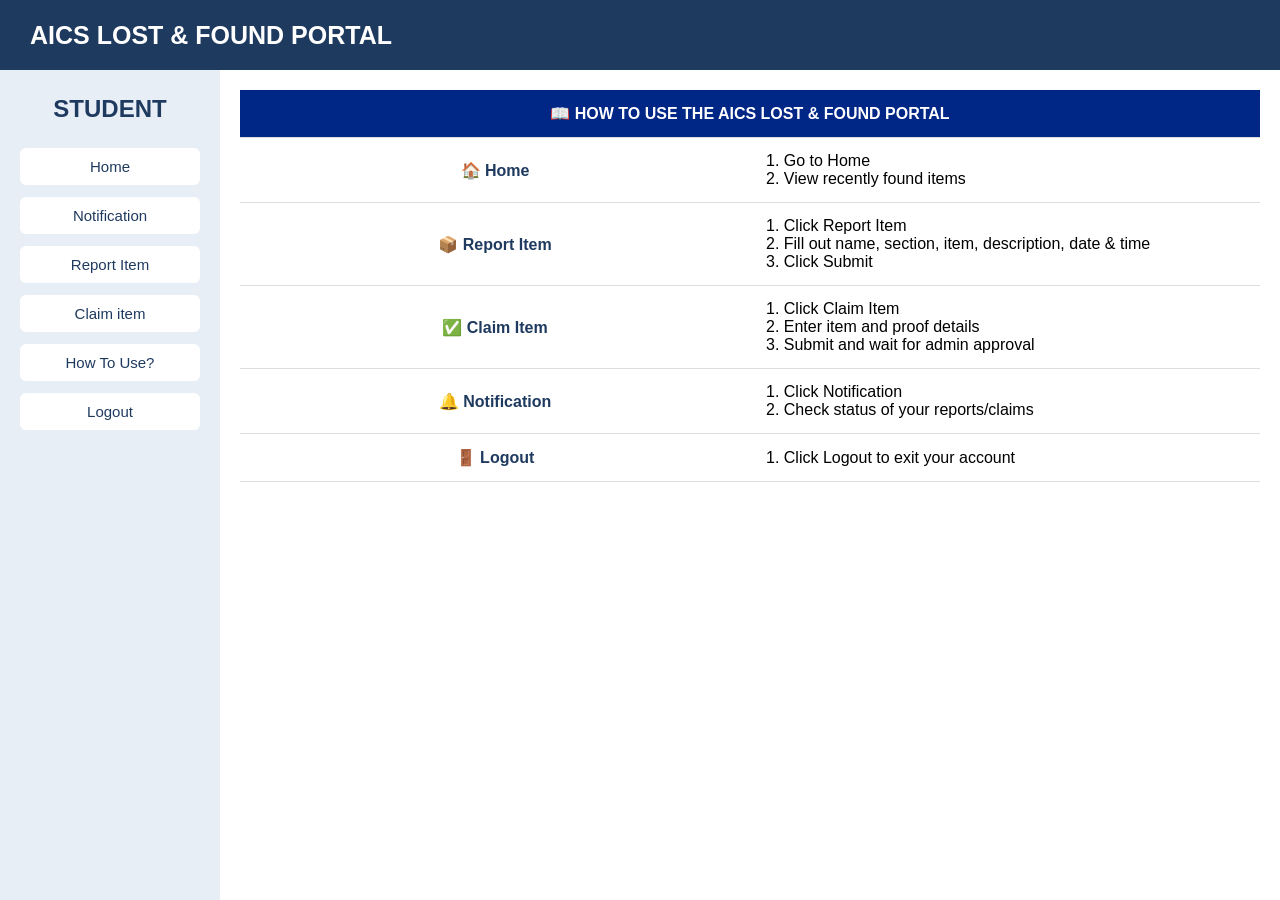
<file: about.html>
<!DOCTYPE html>
<html lang="en">

<head>
    <meta charset="UTF-8">
    <meta name="viewport" content="width=device-width, initial-scale=1.0">
    <title>AICS Lost & Found Portal</title>

</head>
<style>

    body {
    margin: 0;
    font-family: Arial, sans-serif;
    background-color: #f5f7fa;
}

.header {
    height: 70px;
    background-color: #1F3A5F;
    color: white;
    display: flex;
    align-items: center; 
    padding: 0 30px;
    font-size: 25px;
    font-weight: bold;
}

/* para sa main layout nya */
#labyu {
    width: 100%;
}


#grid {
    display: grid;
    grid-template-columns: 220px 1fr;
    min-height: calc(100vh - 70px);
}

/* sa left sidebar */
.profile{
    text-align: center;
    background-color: #E8EEF5;
    padding: 25px 20px;
}

/* "student" */
.box-title {
    margin-top: 0;
    margin-bottom: 25px;
    color: #1F3A5F;
}

/* sidebar buttons */
.profile a {
    display: block;
    margin-bottom: 12px;
}

.profile button {
    width: 100%;
    padding: 10px;
    border: none;
    border-radius: 6px;
    background-color: white;
    color: #1F3A5F;
    font-size: 15px;
    text-align: center;
    cursor: pointer;
}

.profile button:hover {
    background-color: #D5E0EC;
}

.table-a {
    padding: 20px;
    background-color: #ffffff;
    
}


.table {
    width: 100%;
    border-collapse: collapse;
    table-layout: fixed;
}

.table th,
.table td {
  padding: 14px 16px;
  text-align: center;
  border-bottom: 1px solid #ddd;
}

.table th {
  background: #002686; 
  color: white;
}

.table td {
  background: #fff;
  text-align: left;
}

.table td.step-name {
  text-align: center;
  font-weight: bold;
  color: #1F3A5F;
  width: 220px;
}

</style>
<body>

    <div id="labyu">

        <!-- header -->
        <header class="header">
            AICS LOST & FOUND PORTAL
        </header>

        <!-- main layout -->
        <div id="grid">

            <!-- left sidebar -->
            <aside class="profile">
                
                <h2 class="box-title">STUDENT</h2>

                <a href="Website.html">
                    <button type="button">Home</button>
                </a>   

                <a href="notifications.html">
                    <button type="button">Notification</button>
                </a>

                <a href="rnc.html">
                    <button type="button"> Report Item</button>
                </a>

                <a href="claim.html">
                    <button type="button">Claim item</button>
                </a>

                <a href="about.html">
                    <button type="button"> How To Use?</button>

                </a>

                <a href="index.html">
                    <button type="button">Logout</button>
                </a>
                
            </aside>


            <!-- main content -->
<div class="table-a">
    <table class="table">
        <thead>
            <tr>
                <th colspan="2">📖 HOW TO USE THE AICS LOST & FOUND PORTAL</th>
            </tr>
        </thead>
        <tbody>
            <tr>
                <td class="step-name">🏠 Home</td>
                <td>
                    1. Go to Home<br>
                    2. View recently found items
                </td>
            </tr>
            <tr>
                <td class="step-name">📦 Report Item</td>
                <td>
                    1. Click Report Item<br>
                    2. Fill out name, section, item, description, date & time<br>
                    3. Click Submit
                </td>
            </tr>
            <tr>
                <td class="step-name">✅ Claim Item</td>
                <td>
                    1. Click Claim Item<br>
                    2. Enter item and proof details<br>
                    3. Submit and wait for admin approval
                </td>
            </tr>
            <tr>
                <td class="step-name">🔔 Notification</td>
                <td>
                    1. Click Notification<br>
                    2. Check status of your reports/claims
                </td>
            </tr>
            <tr>
                <td class="step-name">🚪 Logout</td>
                <td>
                    1. Click Logout to exit your account
                </td>
            </tr>
        </tbody>
    </table>
</div>

</div>
</div>

</body>
</html>
</file>
